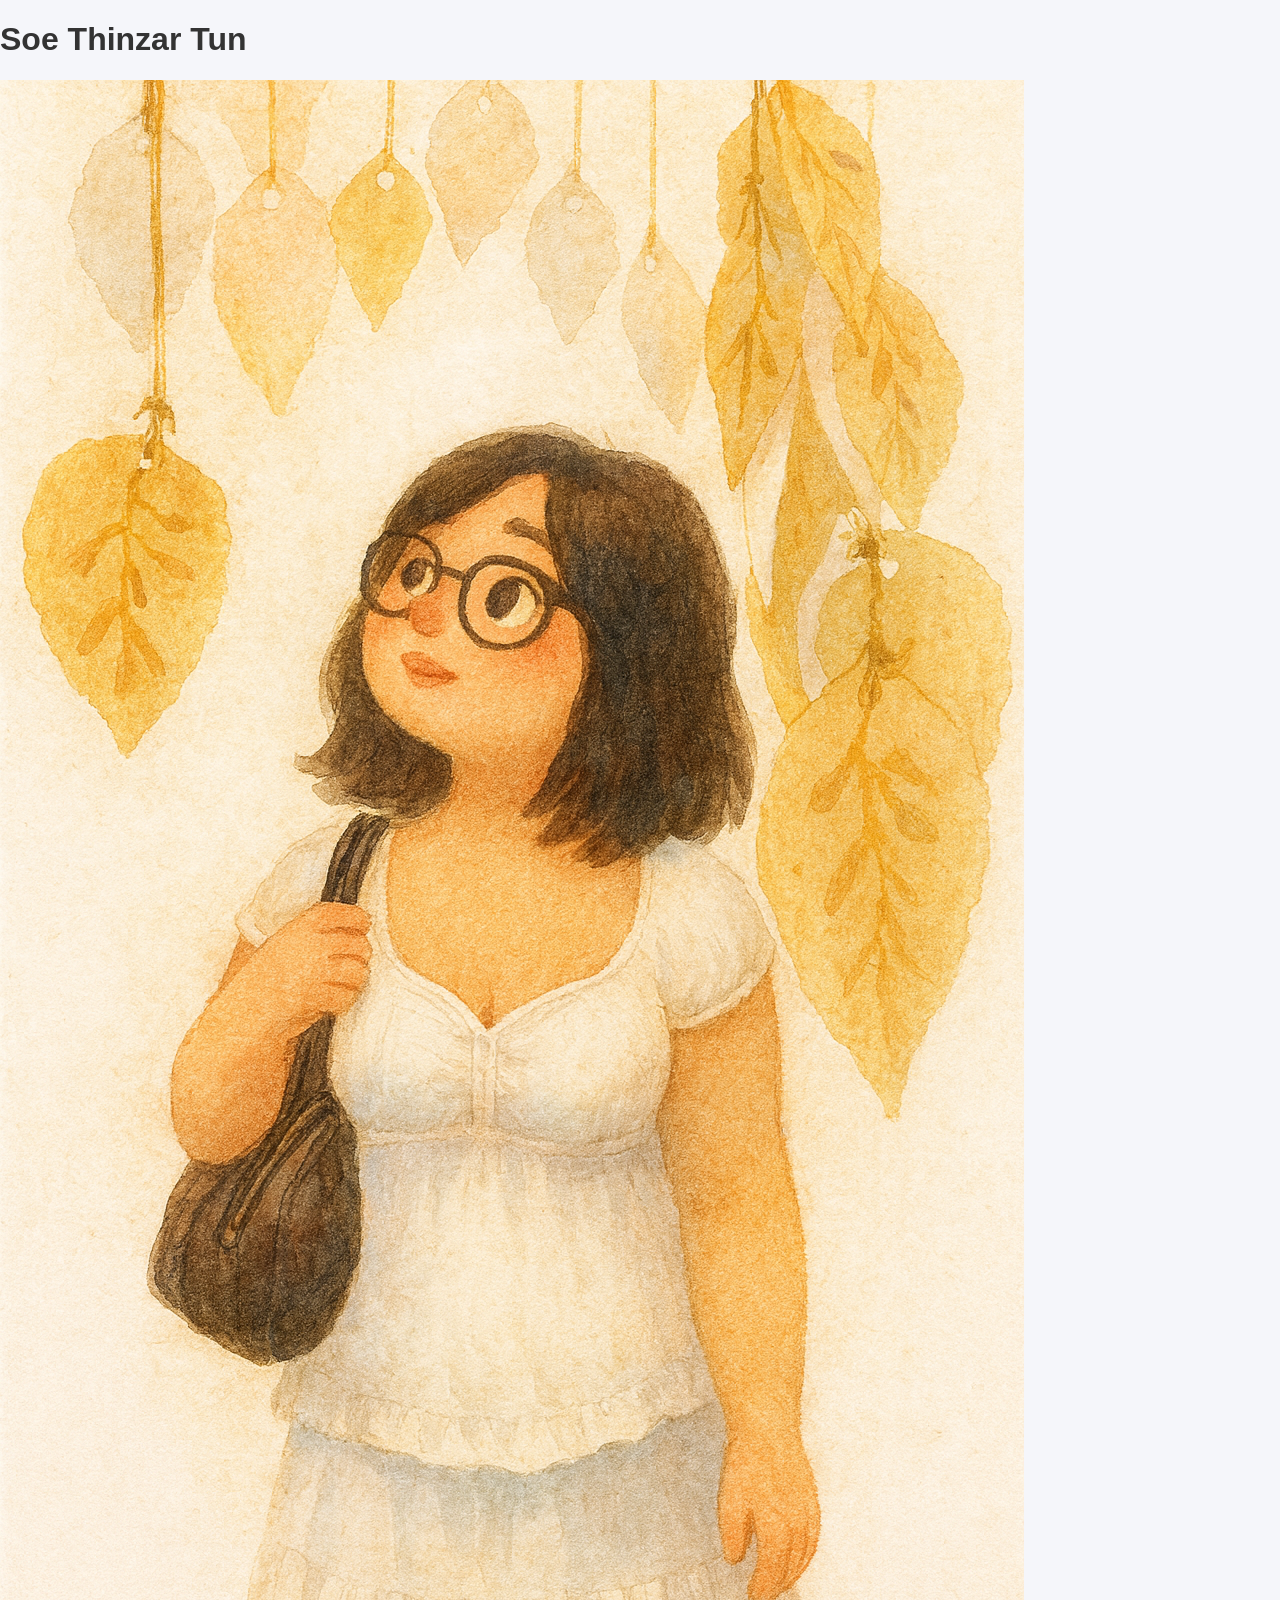
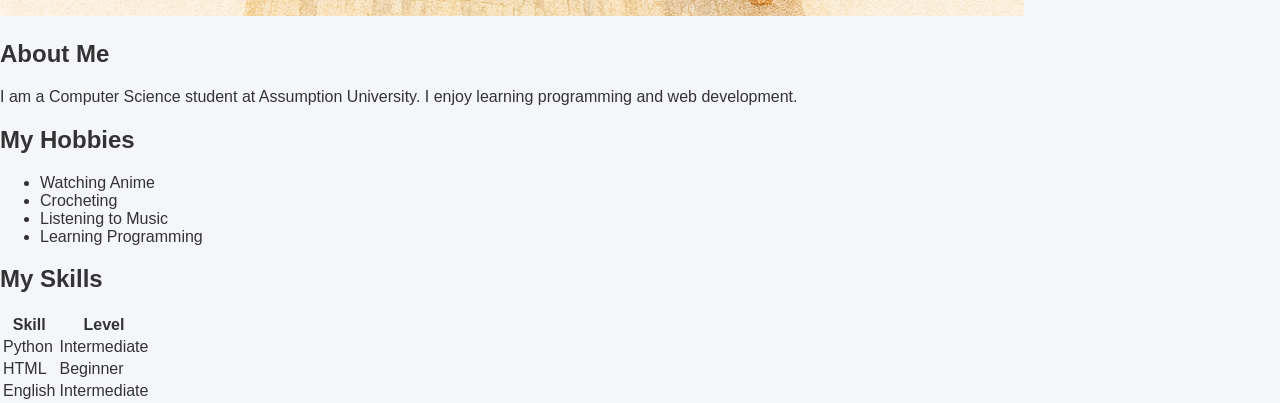
<file: index.html>
<!DOCTYPE html>
<html lang="en">

<head>
    <meta charset="UTF-8">
    <meta name="viewport" content="width=device-width, initial-scale=1.0">
    <title>My Profile</title>

    <link rel="stylesheet" href="public/css/profile.css">
</head>

<body>

    <div class="header">
        <h1>Soe Thinzar Tun</h1>
    </div>

    <img src="public/images/myphoto.png" alt="Profile Picture">

    <h2>About Me</h2>

    <p>
        I am a Computer Science student at Assumption University.
        I enjoy learning programming and web development.
    </p>

    <h2>My Hobbies</h2>

    <ul>
        <li>Watching Anime</li>
        <li>Crocheting</li>
        <li>Listening to Music</li>
        <li>Learning Programming</li>
    </ul>

    <h2>My Skills</h2>

    <table>
        <tr>
            <th>Skill</th>
            <th>Level</th>
        </tr>

        <tr>
            <td>Python</td>
            <td>Intermediate</td>
        </tr>

        <tr>
            <td>HTML</td>
            <td>Beginner</td>
        </tr>

        <tr>
            <td>English</td>
            <td>Intermediate</td>
        </tr>
    </table>

</body>

</html>
</file>
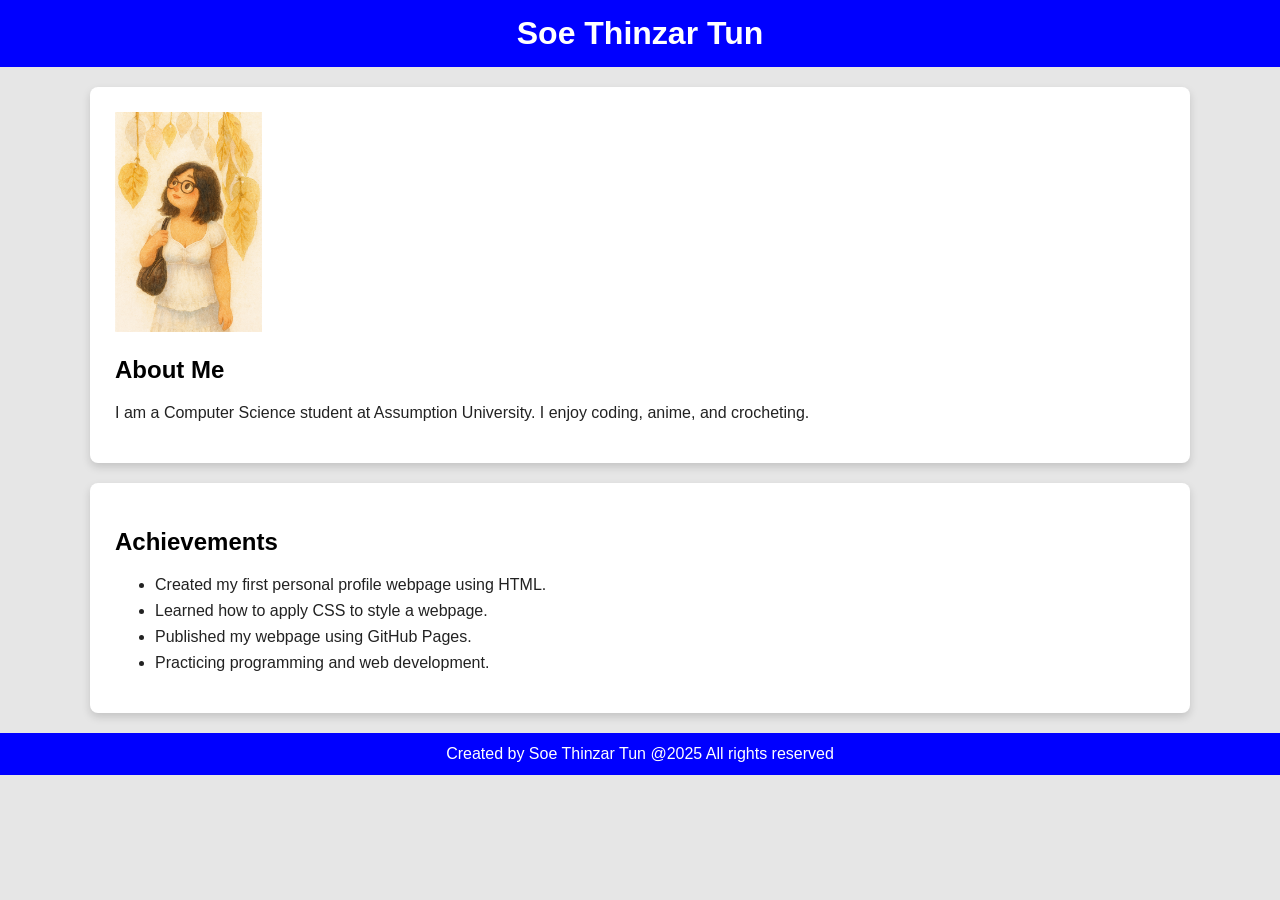
<file: profile.html>
<!DOCTYPE html>
<html lang="en">
<head>
    <meta charset="UTF-8">
    <meta name="viewport" content="width=device-width, initial-scale=1.0">
    <title>My Profile</title>
    <link rel="stylesheet" href="public/css/style.css">
</head>

<body>
    <header>
        <h1>Soe Thinzar Tun</h1>
    </header>

    <div class="content">
        <section class="biography">
            <img src="public/images/myphoto.png" height="220" alt="My photo">

            <h2>About Me</h2>

            <p>
                I am a Computer Science student at Assumption University.
                I enjoy coding, anime, and crocheting.
            </p>
        </section>

        <section class="achievements">
            <h2>Achievements</h2>

            <ul>
                <li>Created my first personal profile webpage using HTML.</li>
                <li>Learned how to apply CSS to style a webpage.</li>
                <li>Published my webpage using GitHub Pages.</li>
                <li>Practicing programming and web development.</li>
            </ul>
        </section>
    </div>

    <footer>
        <p>Created by Soe Thinzar Tun @2025 All rights reserved</p>
    </footer>
</body>
</html>
</file>
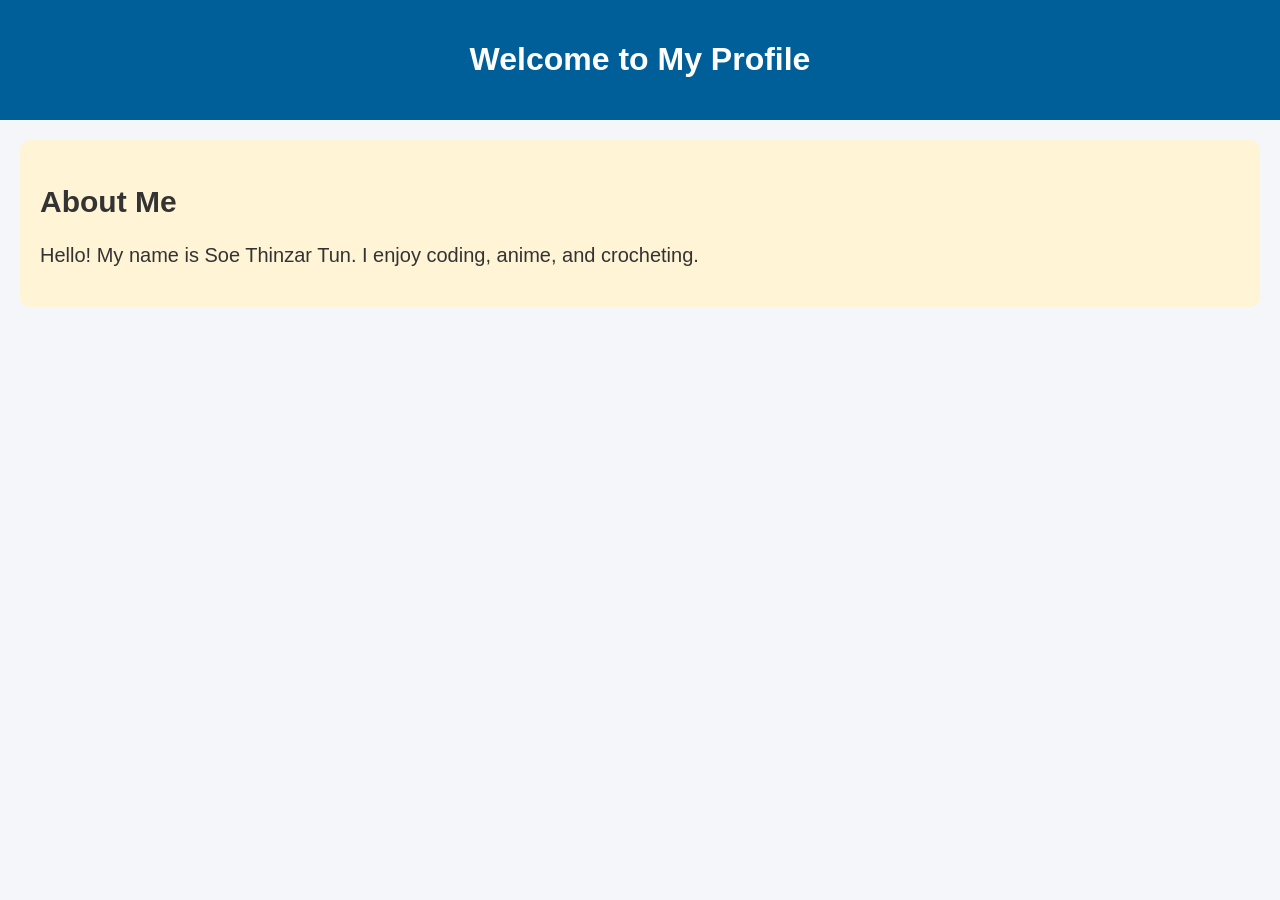
<file: profile_2.html>
<!DOCTYPE html>
<html lang="en">
<head>
  <meta charset="UTF-8">
  <meta name="viewport" content="width=device-width, initial-scale=1.0">

  <link rel="stylesheet" href="public/css/profile.css">

  <title>My Profile - CSS Example 1</title>
</head>

<body>

  <header>
    <h1>Welcome to My Profile</h1>
  </header>

  <section class="about">
    <h2>About Me</h2>
    <p>Hello! My name is Soe Thinzar Tun. I enjoy coding, anime, and crocheting.</p>
  </section>

</body>
</html>
</file>
<file: public/css/profile.css>
body {
  margin: 0;
  font-family: Arial, Helvetica, sans-serif;
  background-color: #f5f6fa;
  color: #333;
}

header {
  background-color: #005f99;
  color: white;
  text-align: center;
  padding: 20px;
}

section {
  background-color: #fff4d6;
  color: #333333;
  font-size: 1.25em;
  padding: 20px;
  margin: 20px;
  border-radius: 10px;
}
</file>
<file: public/css/style.css>
body {
    margin: 0;
    font-family: Arial, Helvetica, sans-serif;
    background-color: #e6e6e6;
    color: #222;
}

header {
    background-color: blue;
    color: white;
    text-align: center;
    padding: 15px;
}

header h1 {
    margin: 0;
}

.content {
    max-width: 1100px;
    margin: 20px auto;
}

.biography,
.achievements {
    background-color: white;
    padding: 25px;
    margin-bottom: 20px;
    border-radius: 8px;
    box-shadow: 0 4px 8px rgba(0, 0, 0, 0.15);
}

.biography img {
    height: 220px;
}

h2 {
    color: black;
}

li {
    margin-bottom: 8px;
}

footer {
    background-color: blue;
    color: white;
    text-align: center;
    padding: 12px;
}

footer p {
    margin: 0;
}
</file>
